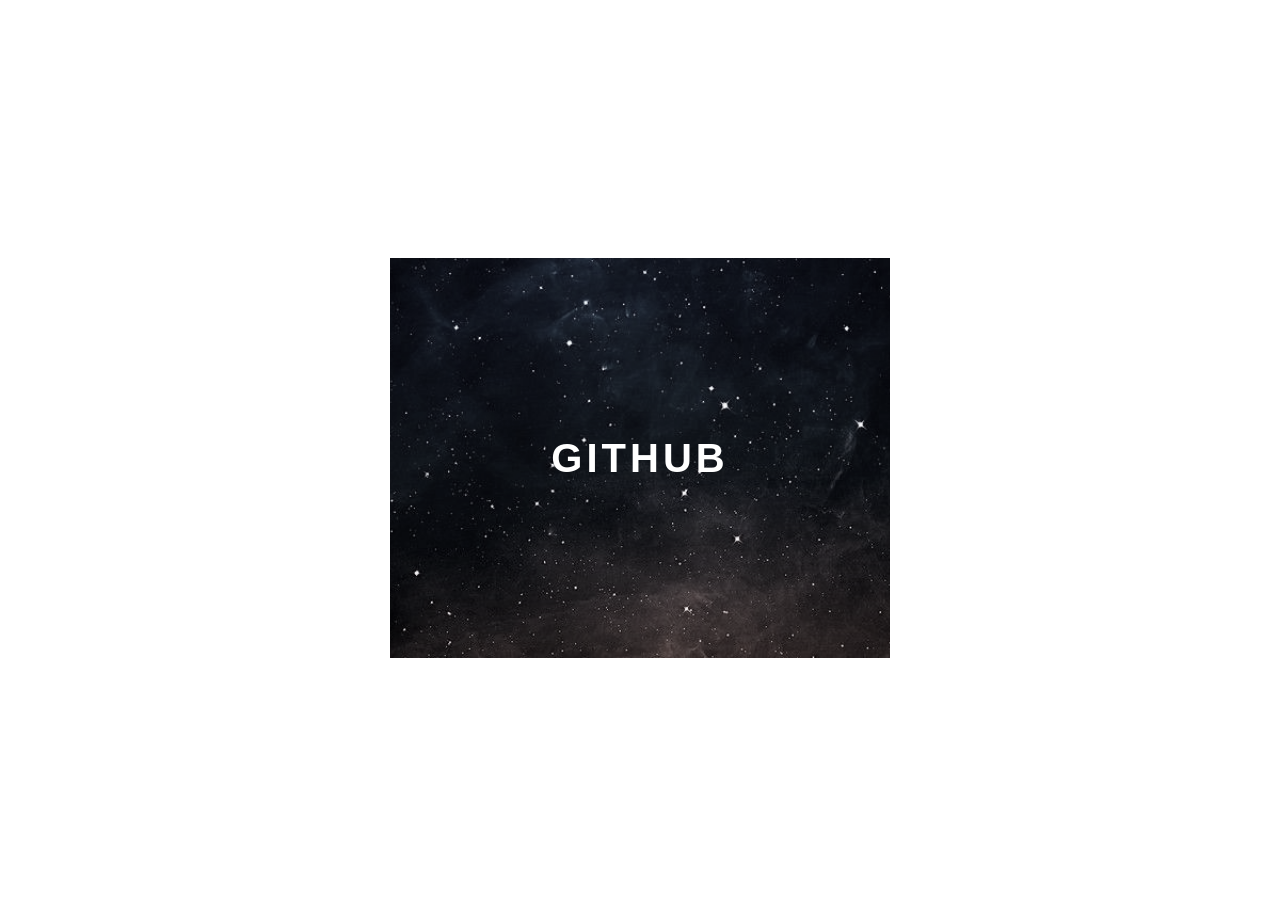
<file: index.html>
<!DOCTYPE html>
<html lang="en">
<head>
    <meta charset="UTF-8">
    <meta http-equiv="X-UA-Compatible" content="IE=edge">
    <meta name="viewport" content="width=<device-width>, initial-scale=1.0">
        <link rel="stylesheet" href="./style.css">
    <title>Document</title>
</head>
<body>
    <div class="container">
        <div class="card">
            <div class="card-wrapper">
                <h2>Github</h2>
                <p>Veja os meus projetos</p>
            </div>
        </div>
    </div>
</body>
</html>
</file>
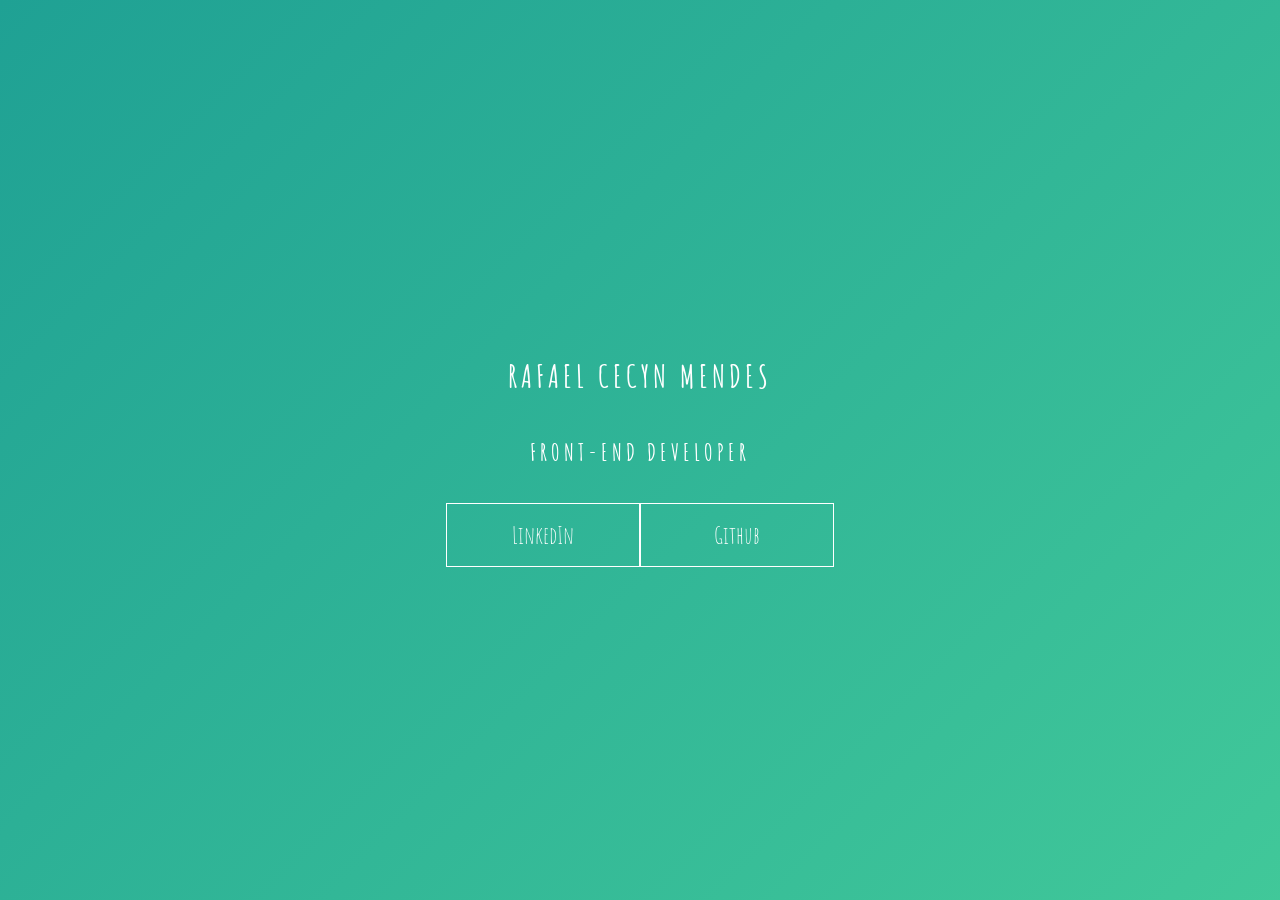
<file: keyFrame/index.html>
<!DOCTYPE html>
<html lang="en">
<head>
    <meta charset="UTF-8">
    <meta http-equiv="X-UA-Compatible" content="IE=edge">
    <link rel="stylesheet" href="./style.css">
    <meta name="viewport" content="width=device-width, initial-scale=1.0">
    <title>Document</title>
</head>
<body>
    <main class="wrapper">
        <h1>Rafael Cecyn Mendes</h1>
        <h2>Front-End Developer</h2>
        <div class="social-media">
            <a href="#">LinkedIn</a>
            <a href="#">Github</a>
        </div>
    </main>
</body>
</html>
</file>
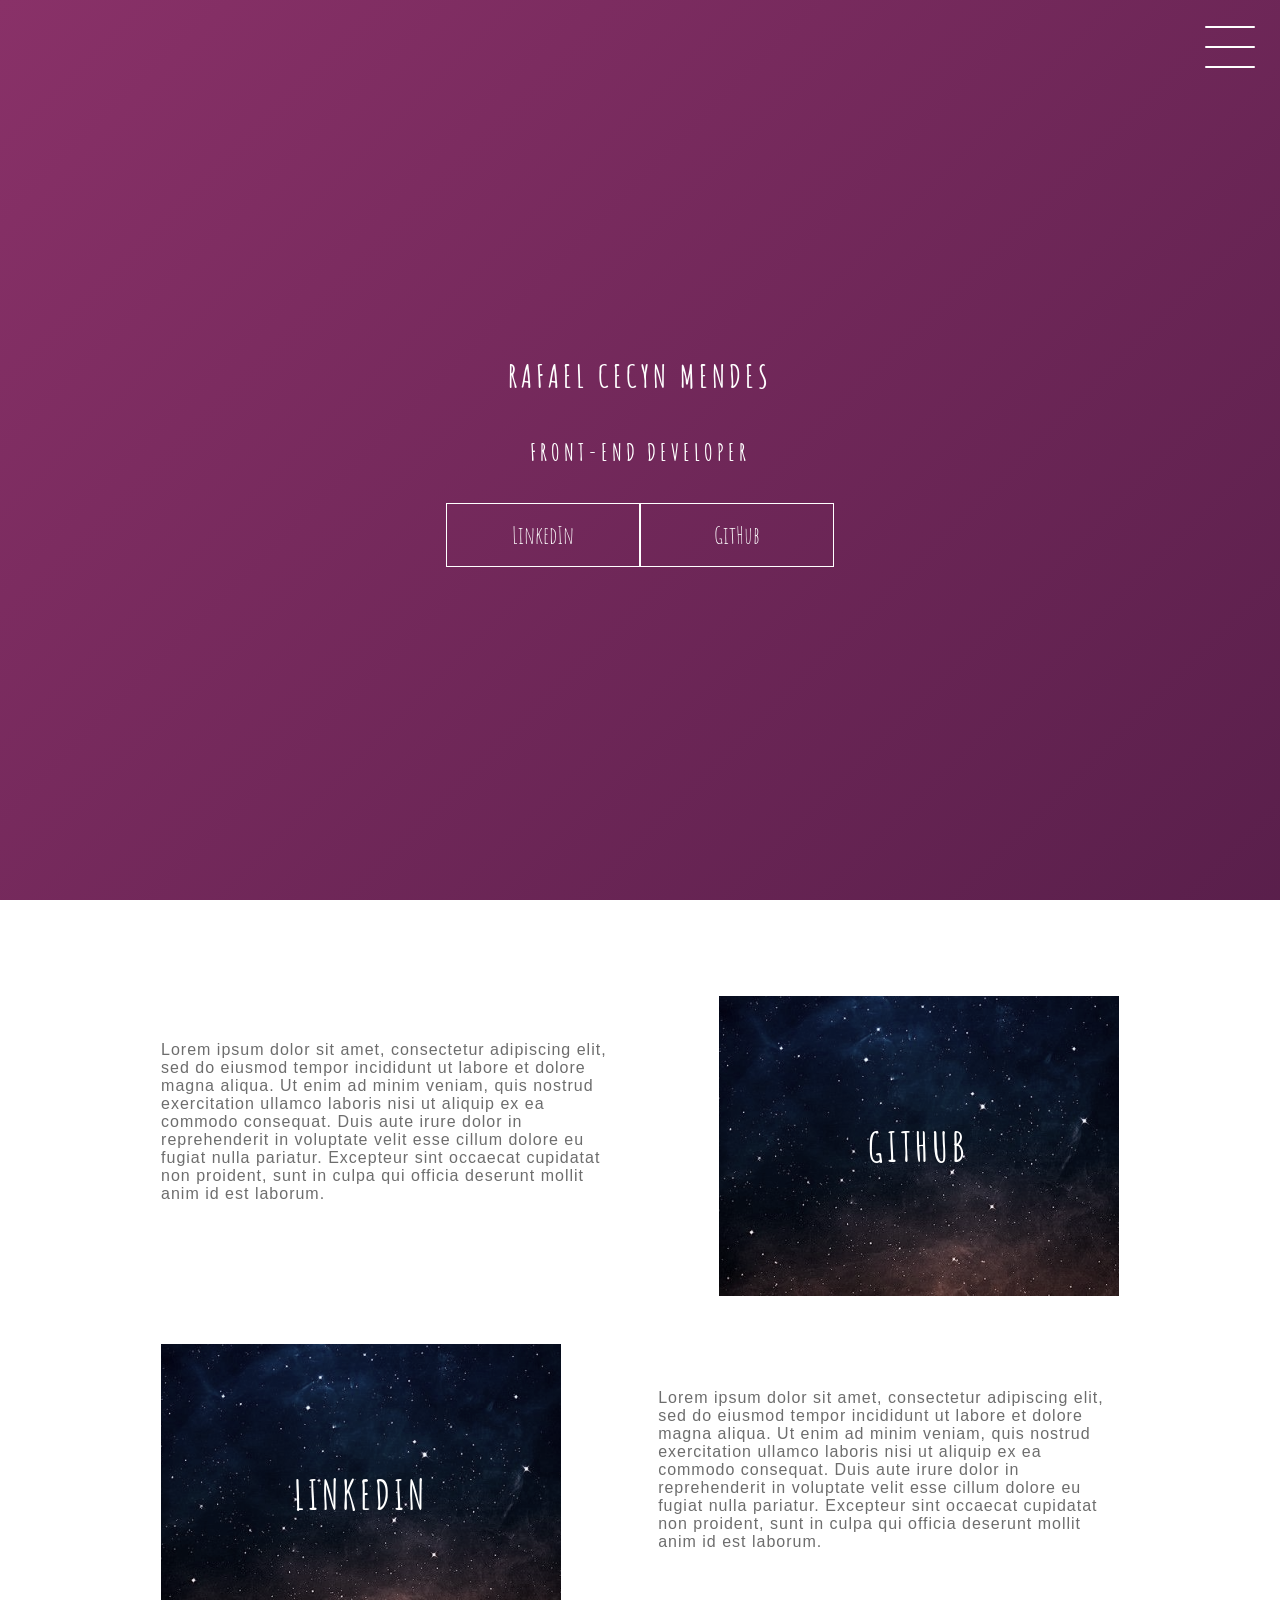
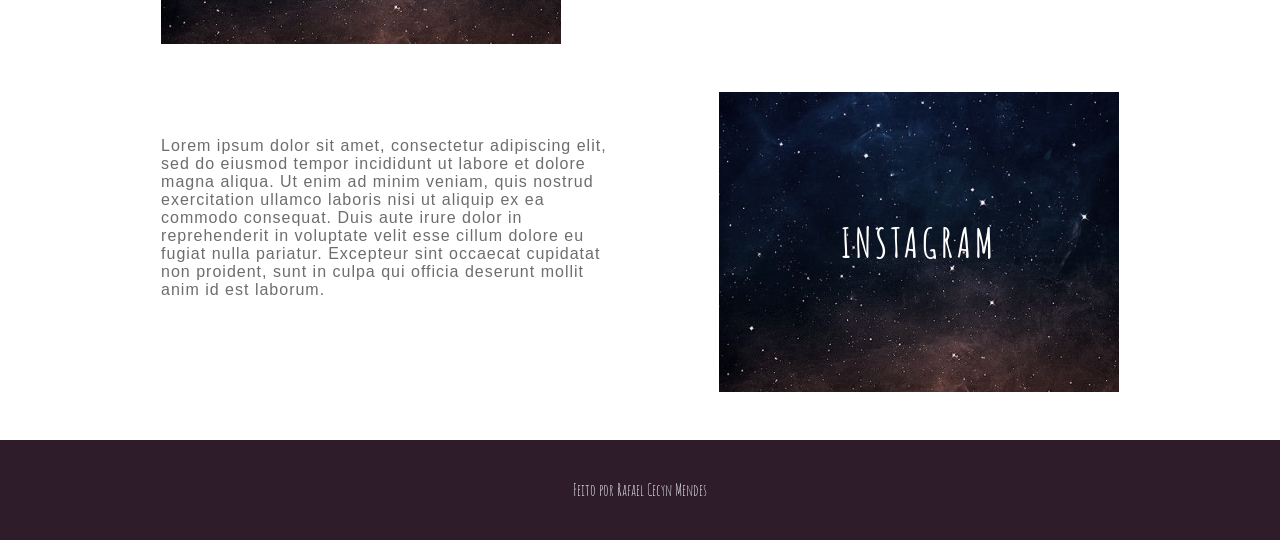
<file: projetoFinal/index.html>
<!DOCTYPE html>
<html lang="en">
<head>
    <meta charset="UTF-8">
    <meta http-equiv="X-UA-Compatible" content="IE=edge">
    <meta name="viewport" content="width=device-width, initial-scale=1.0">
    <link rel="stylesheet" href="./style.css">
    <title>Document</title>
</head>
<body>
    <header class="header-wrapper">
        <div class="header">
            <div class="checkbox-container">
                <div class="checkbox-wrapper">
                    <input type="checkbox" id="toggle">
                    <label class="checkbox" for="toggle">
                        <div class="trace"></div>
                        <div class="trace"></div>
                        <div class="trace"></div>
                    </label>
                    <div class="menu"></div>
                    <nav class="menu-items">
                        <ul>
                            <li>
                                <a href="#">Home</a>
                            </li>
                            <li>
                                <a href="#">Sobre</a>
                            </li>
                            <li>
                                <a href="#">Projetos</a>
                            </li>
                        </ul>
                    </nav>
                </div>
            </div>
        
        </div>
        <h1>Rafael Cecyn Mendes</h1>
        <h2>Front-end Developer</h2>
        <div class="social-media">
            <a href="#">LinkedIn</a>
            <a href="#">GitHub</a>
        </div>
    </header>
    <main class="container">
        <div class="card-container">
            <div class="card-text">
                Lorem ipsum dolor sit amet, consectetur adipiscing elit, sed do eiusmod tempor incididunt ut labore et dolore magna aliqua. Ut enim ad minim veniam, quis nostrud exercitation ullamco laboris nisi ut aliquip ex ea commodo consequat. 
                Duis aute irure dolor in reprehenderit in voluptate velit esse cillum dolore eu fugiat nulla pariatur. Excepteur sint occaecat cupidatat non proident, sunt in culpa qui officia deserunt mollit anim id est laborum.
            </div>
            <div class="card">
                <div class="card-wrapper">
                    <h2>Github</h2>
                    <p>Veja meus projetos</p>
                </div>
            </div>
        </div>
        <div class="card-container">
            <div class="card">
                <div class="card-wrapper">
                    <h2>LinkedIn</h2>
                    <p>Acompanhe minha carreira!</p>
                </div>
            </div>
            <div class="card-text">
                Lorem ipsum dolor sit amet, consectetur adipiscing elit, sed do eiusmod tempor incididunt ut labore et dolore magna aliqua. Ut enim ad minim veniam, quis nostrud exercitation ullamco laboris nisi ut aliquip ex ea commodo consequat. 
                Duis aute irure dolor in reprehenderit in voluptate velit esse cillum dolore eu fugiat nulla pariatur. Excepteur sint occaecat cupidatat non proident, sunt in culpa qui officia deserunt mollit anim id est laborum.
            </div>
        </div>
        <div class="card-container">
            <div class="card-text">
                Lorem ipsum dolor sit amet, consectetur adipiscing elit, sed do eiusmod tempor incididunt ut labore et dolore magna aliqua. Ut enim ad minim veniam, quis nostrud exercitation ullamco laboris nisi ut aliquip ex ea commodo consequat. 
                Duis aute irure dolor in reprehenderit in voluptate velit esse cillum dolore eu fugiat nulla pariatur. Excepteur sint occaecat cupidatat non proident, sunt in culpa qui officia deserunt mollit anim id est laborum.
            </div>
            <div class="card">
                <div class="card-wrapper">
                    <h2>Instagram</h2>
                    <p>Ou mais do meu dia-a-dia ;)</p>
                </div>
            </div>
        </div>

    </main>
    <footer class="footer">
        Feito por Rafael Cecyn Mendes
    </footer>
</body>
</html>
</file>
<file: style.css>
body{
    font-family: sans-serif;
}

.container {
    width: 100%;
    height: 100vh;
    display: flex;
    justify-content: center;
    align-items: center;
}

.card {
    height: 400px;
    width: 500px;
    background-image: url('./1.jpg');
    background-position: center;
    background-repeat: no-repeat;
    background-size: cover;
    display: flex;
    justify-content: center;
    align-items: center;
    filter: grayscale(0.8);
    color: white;
    cursor: pointer;
    transition: 0.3s;
}

.card-wrapper { 
    text-align: center;
    display: flex;
    flex-direction: column;
    justify-content: center;
    align-items: center;
    position: relative;
}

.card-wrapper::before{
    content: '';
    position: absolute;
    height: 100px;
    width: 100px;
    display: block;
    border: 1px solid white;
    opacity: 0;
    transition: 0.3s;
}

.card-wrapper h2{
    font-size: 40px;
    text-transform: uppercase;
    letter-spacing: 4px;
    margin: 0;
    transition: 0.3s;
}

.card-wrapper p{
    font-size: 0px;
    font-weight: bold;
    text-transform: uppercase;
    transition: 0.3s;
    visibility: hidden;
    opacity: 0;
}

.card:hover {
    filter: unset;
}

.card:hover > .card-wrapper::before{
    height: 300px;
    width: 400px;
    opacity: 1;
}

.card:hover> .card-wrapper p{
    opacity: 1;
    font-size: 14px;
    visibility: visible;
}
</file>
<file: keyFrame/style.css>
@import url('https://fonts.googleapis.com/css2?family=Amatic+SC&display=swap');
body{
    margin:0;
    padding: 0;
    color: #ffffff;
    font-family: 'amatic SC', sans-serif;
}

.wrapper {
    height: 100vh;
    width: 100vw;
    background: linear-gradient(-45deg, #5e0878,#085078,#4cd59b,#1fa194);
    background-size: 400% 400%;
    display: flex;
    flex-direction: column;
    justify-content: center;
    align-items: center;
    animation: backgroundTransition 8s ease-in-out infinite;
}

h1 {
    text-transform: uppercase;
    letter-spacing: 4px;
}

h2 {
    text-transform: uppercase;
    letter-spacing: 4px;
}

.social-media {
    margin-top: 1rem;
    display: flex;
}

a {
    text-decoration: none;
    color: #ffffff;
    font-size: 24px;
    padding: 1rem 4rem;
    border: 1px solid #ffffff;
    min-width: 4rem;
    display: flex;
    justify-content: center;
    align-items: center;
    transition: .5s cubic-bezier(0.55, 0.025, 0.675, 0.97);
}

a:hover {
    color: #085078;
    background-color: #ffffff;
}

@keyframes backgroundTransition {
    0% {
        background-position: 0% 80%;
    }
    
    50% {
        background-position: 80% 100%;
    }
    
    100% {
        background-position: 0% 90%;
    }
}
</file>
<file: projetoFinal/style.css>
@import url('https://fonts.googleapis.com/css2?family=Amatic+SC&display=swap');

body{
    margin:0;
    padding: 0;
    color: #ffffff;
    font-family: 'amatic SC', sans-serif;
}


.header-wrapper {
    height: 100vh;
    width: 100%;
    background: linear-gradient(-45deg, #050404,#2e1c2b,#4a1942,#893168);
    background-size: 400% 400%;
    display: flex;
    flex-direction: column;
    justify-content: center;
    align-items: center;
    position: relative;
    animation: backgroundTransition 8s ease-in-out infinite;
}

h1 {
    text-transform: uppercase;
    letter-spacing: 4px;
}

h2 {
    text-transform: uppercase;
    letter-spacing: 4px;
}

.social-media {
    margin-top: 1rem;
    display: flex;
}

.social-media a {
    text-decoration: none;
    color: #ffffff;
    font-size: 24px;
    padding: 1rem 4rem;
    border: 1px solid #ffffff;
    min-width: 4rem;
    display: flex;
    justify-content: center;
    align-items: center;
    transition: .5s cubic-bezier(0.55, 0.025, 0.675, 0.97);
}

a:hover {
    color: #2e1c2b;
    background-color: #ffffff;
}

@keyframes backgroundTransition {
    0% {
        background-position: 0% 80%;
    }
    
    50% {
        background-position: 80% 100%;
    }
    
    100% {
        background-position: 0% 90%;
    }
}

/* MENU HAMBURGUER */

.checkbox-container{
    display: flex;
    justify-content: center;
    align-items: center;
}

.checkbox{
    height: 100px;
    width: 100px;
    position: absolute;
    top: 0;
    right: 0;
    display: flex;
    justify-content: center;
    cursor: pointer;
    z-index: 9999;
    transition: 400ms ease-in-out 0s;
}

.checkbox .trace{
    width: 50px;
    height: 2px;
    background-color: white;
    position: absolute;
    border-radius: 4px;
    transition: 0.5s ease-in-out;
}

.checkbox .trace:nth-child(1){
    top:26px;
    transform: rotate(0);
}
.checkbox .trace:nth-child(2){
    top:46px;
    transform: rotate(0);
}
.checkbox .trace:nth-child(3){
    top:66px;
    transform: rotate(0);
}


#toggle{
    display: none;
}


/* MENU */

.menu {
    position: absolute;
    top: 28px;
    right: 30px;
    background-color: transparent;
    height: 40px;
    width: 40px;
    border-radius: 50%;
    box-shadow: 0px 0px 0px 0px white;
    z-index: -1;
    transition: 400ms ease-in-out 0s;
}

.menu-items {
    position: fixed;
    width: 100%;
    height: 100vh;
    top:0;
    left: 0;
    display: flex;
    justify-content: center;
    align-items: center;
    z-index: 2;
    opacity: 0;
    visibility: hidden;
    transition: 400ms ease-in-out 0s;
}

.menu-items ul {
    list-style-type: none;
}

.menu-items ul li a { 
    margin: 10px 0;
    color: #2e1c2b ;
    text-decoration: none;
    text-transform: uppercase;
    letter-spacing: 4px;
    font-size: 40px;
}


/* ANIMAÇÃO MENU */

#toggle:checked + .checkbox .trace:nth-child(1){
    transform: rotate(45deg);
    background-color: #2e1c2b;
    top: 47px;
}

#toggle:checked + .checkbox .trace:nth-child(2){
    transform: translateX(-100px);
    width: 30px;
    visibility: hidden;
    opacity: 0;
}


#toggle:checked + .checkbox .trace:nth-child(3){
    transform: rotate(-45deg);
    background-color: #2e1c2b;
    top: 48px;
}

#toggle:checked + .checkbox{
    background-color: white;
}

#toggle:checked ~ .menu{
    box-shadow: 0px 0px 0px 100vmax white;
    z-index: 1;

}

#toggle:checked ~ .menu-items{
    visibility: visible;
    opacity: 1;
}

/* CARDS*/

.container {
    width: 100%;
    height: auto;
    display: flex;
    flex-direction: column;
    justify-content: space-between;
    align-items: center;
    margin: 3rem 0;
}


.card-container {
    display: flex;
    align-items: center;
    justify-content: space-evenly;
    width: 90%;
}

.card {
    height: 300px;
    width: 400px;
    margin: 3rem 0 0;
    background-image: url('./1.jpg');
    background-position: center;
    background-repeat: no-repeat;
    background-size: cover;
    display: flex;
    justify-content: center;
    align-items: center;
    filter: grayscale(0.5);
    color: #ffffff;
    cursor: pointer;
    transition: 0.3s;
}

.card-text {
    width: 40%;
    font-family: sans-serif;
    letter-spacing: 1px;
    color: rgb(109, 109, 109);
}

.card-wrapper {
    text-align: center;
    display: flex;
    flex-direction: column;
    justify-content: center;
    align-items: center;
    position: relative;
}

.card-wrapper::before {
    content: "";
    position: absolute;
    height: 100px;
    width: 100px;
    display: block;
    border: 1px solid #ffffff;
    opacity: 0;
    transition: 0.3s;
}

.card-wrapper h2 {
    font-size: 40px;
    text-transform: uppercase;
    letter-spacing: 4px;
    margin: 0;
    transition: 0.3s;
}

.card-wrapper p {
    font-size: 0;
    visibility: hidden;
    opacity: 0;
    font-weight: bold;
    text-transform: uppercase;
    transition: 0.3s;
}

.card:hover {
    filter: unset;
}

.card:hover > .card-wrapper::before {
    opacity: 1;
    width: 350px;
    height: 250px;
}

.card:hover > .card-wrapper p {
    font-size: 14px;
    opacity: 1;
    visibility: visible;
}

/* FOOTER */

.footer {
    height: 100px;
    width: 100%;
    display: flex;
    justify-content: center;
    align-items: center;
    background-color: #2e1c2b;
}

/* RESPONSIVO */

@media (max-width: 800px) {
    .social-media {
        display: flex;
        flex-direction: column;
    }

    .container {
        margin-top: 0;
    }

    .card-container {
        flex-direction: column;
    }

    .container .card-container:nth-child(1),
    .container .card-container:nth-child(3) {
        flex-direction: column-reverse;
    }

    .card {
        height: 250px;
        width: 250px;
    }

    .card-text {
        width: 90%;
        margin-top: 2rem;
        text-align: center;
    }

    .card:hover > .card-wrapper::before {
        height: 190px;
        width: 190px;
    }
}
</file>
